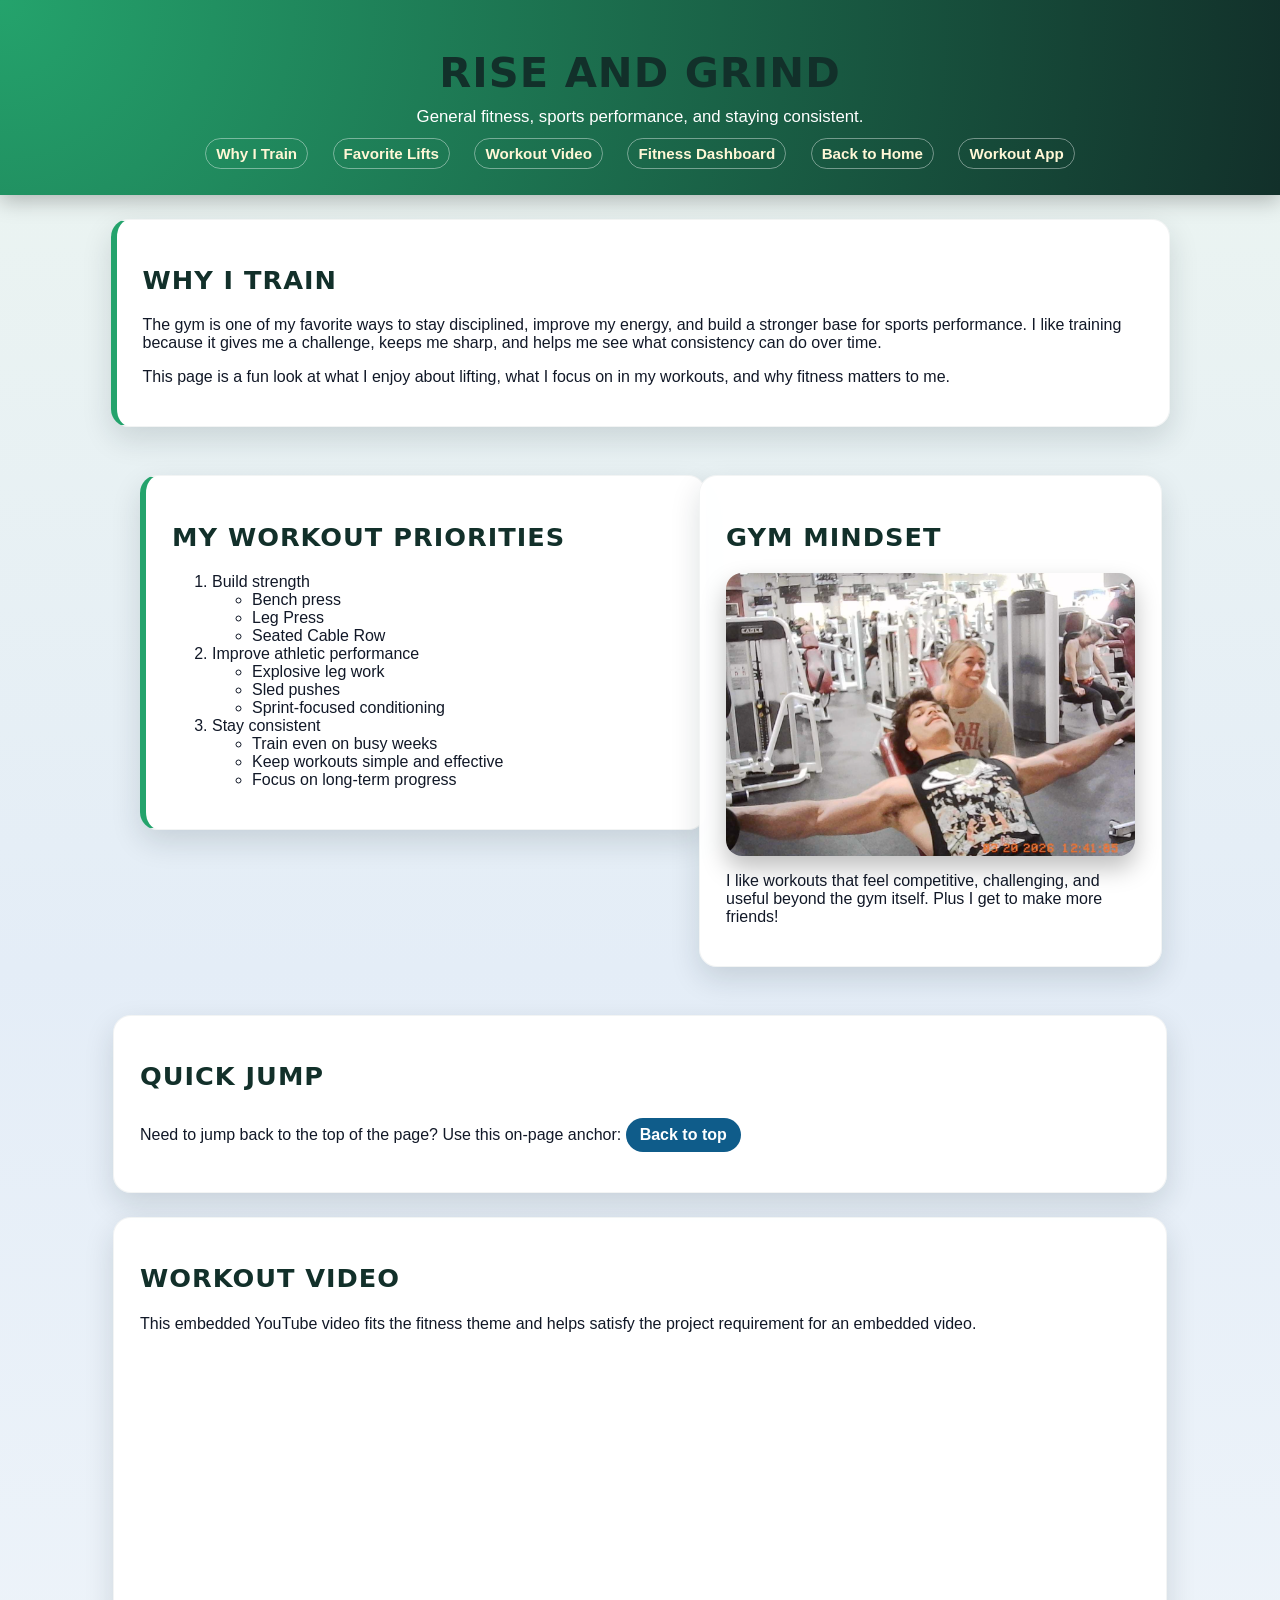
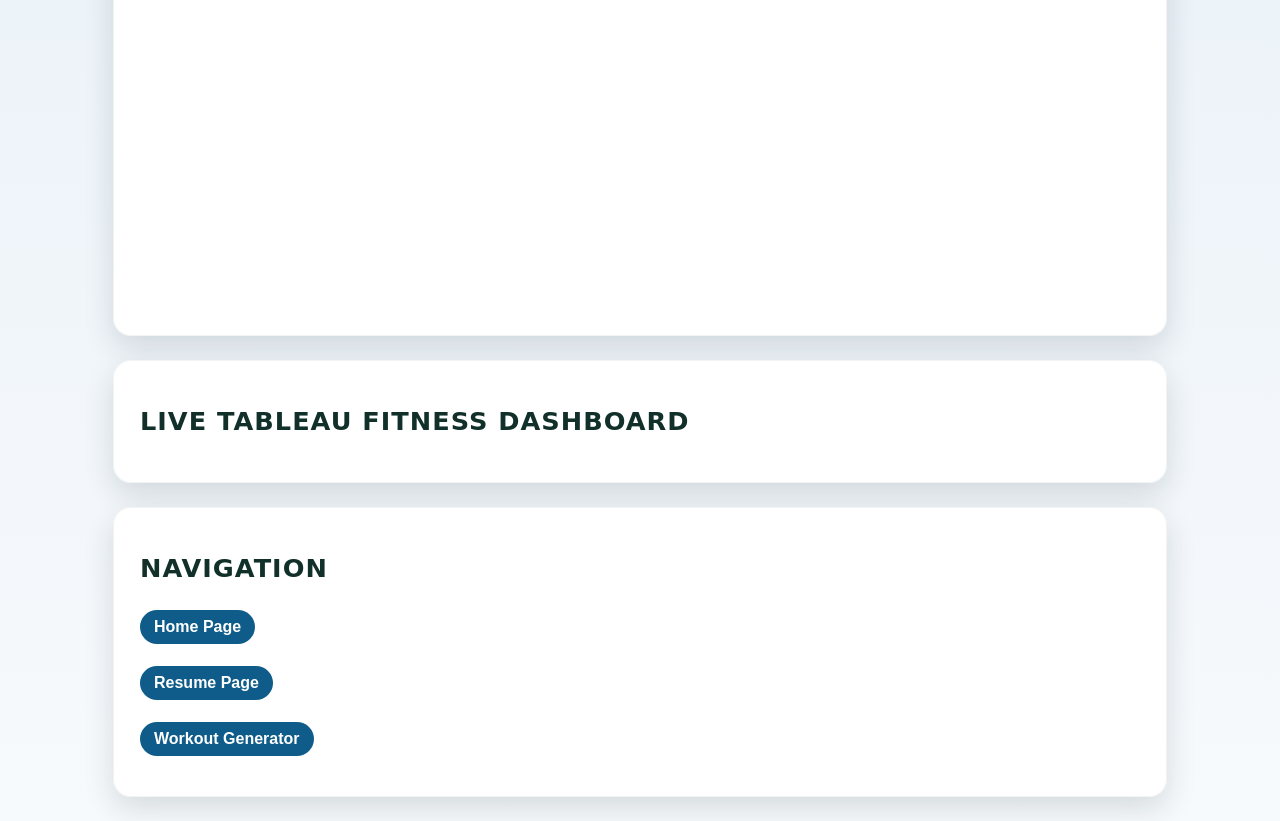
<file: html/gym.html>
<!DOCTYPE html>
<html lang="en">
<head>
  <meta charset="UTF-8" />
  <meta name="viewport" content="width=device-width, initial-scale=1.0" />
  <meta name="description" content="Cameron Christopher's gym journey scratch page" />
  <title>My Gym Journey</title>
  <!-- Link to your custom scratch-page stylesheet -->
  <link rel="stylesheet" href="../styles/gymstyles.css" />
</head>
<body>
  <!-- Top section with on-page anchor target -->
  <div class="top-banner" id="top">
    <h1>Rise and Grind</h1>
    <p>General fitness, sports performance, and staying consistent.</p>
    <div class="top-links">
      <a href="#why-train">Why I Train</a>
      <a href="#favorite-lifts">Favorite Lifts</a>
      <a href="#video">Workout Video</a>
      <a href="#tableau">Fitness Dashboard</a>
      <a href="../index.html">Back to Home</a>
      <a href="workoutgen.html">Workout App</a>
    </div>
  </div>

  <!-- Intro section -->
  <div class="intro-box" id="why-train">
    <h2>Why I Train</h2>
    <p>
      The gym is one of my favorite ways to stay disciplined, improve my energy, and build
      a stronger base for sports performance. I like training because it gives me a challenge,
      keeps me sharp, and helps me see what consistency can do over time.
    </p>
    <p>
      This page is a fun look at what I enjoy about lifting, what I focus on in my workouts,
      and why fitness matters to me.
    </p>
  </div>

  <!-- Grid with nested lists + image -->
  <div class="content-grid">
    <div class="lift-box" id="favorite-lifts">
      <h2>My Workout Priorities</h2>
      <ol>
        <li>Build strength
          <ul>
            <li>Bench press</li>
            <li>Leg Press</li>
            <li>Seated Cable Row</li>
          </ul>
        </li>
        <li>Improve athletic performance
          <ul>
            <li>Explosive leg work</li>
            <li>Sled pushes</li>
            <li>Sprint-focused conditioning</li>
          </ul>
        </li>
        <li>Stay consistent
          <ul>
            <li>Train even on busy weeks</li>
            <li>Keep workouts simple and effective</li>
            <li>Focus on long-term progress</li>
          </ul>
        </li>
      </ol>
    </div>

    <div class="image-box">
      <h2>Gym Mindset</h2>
      <!-- You can swap this Unsplash image for one of your own later -->
      <img
        src="../images/DomGym.jpg"
        alt="Dom and Hadley in the gym" />
      <p>
        I like workouts that feel competitive, challenging, and useful beyond the gym itself. Plus I get to make more friends! 
      </p>
    </div>
  </div>

  <!-- On-page anchor section -->
  <div class="anchor-box">
    <h2>Quick Jump</h2>
    <p>
      Need to jump back to the top of the page? Use this on-page anchor:
      <a href="#top">Back to top</a>
    </p>
  </div>

  <!-- YouTube embed -->
  <div class="video-box" id="video">
    <h2>Workout Video</h2>
    <p>
      This embedded YouTube video fits the fitness theme and helps satisfy the project requirement
      for an embedded video.
    </p>
    <div class="video-wrapper">
      <iframe
        width="560"
        height="315"
        src="https://www.youtube.com/embed/4A11rvwsPy8"
        title="Gym Workout Video"
        allow="accelerometer; autoplay; clipboard-write; encrypted-media; gyroscope; picture-in-picture; web-share"
        allowfullscreen>
      </iframe>
    </div>
  </div>

  <!-- Tableau embed -->
  <div class="tableau-box" id="tableau">
    <h2>Live Tableau Fitness Dashboard</h2>

    <div class="tableauPlaceholder" id="viz1744755600000" style="position: relative;">
      <noscript>
        <a href="https://public.tableau.com/views/FitnessDashboard_17343860475980/FitnessDashboard?:showVizHome=no">
          <img alt="Fitness Dashboard"
               src="https://public.tableau.com/static/images/Fi/FitnessDashboard_17343860475980/FitnessDashboard/1_rss.png"
               style="border: none" />
        </a>
      </noscript>
      <object class="tableauViz" style="display:none;">
        <param name="host_url" value="https%3A%2F%2Fpublic.tableau.com%2F" />
        <param name="embed_code_version" value="3" />
        <param name="site_root" value="" />
        <param name="name" value="FitnessDashboard_17343860475980/FitnessDashboard" />
        <param name="tabs" value="no" />
        <param name="toolbar" value="yes" />
        <param name="showVizHome" value="no" />
      </object>
    </div>
  </div>

  <!-- Footer navigation -->
  <div class="footer-box">
    <h2>Navigation</h2>
    <p><a href="../index.html">Home Page</a></p>
    <p><a href="resume.html">Resume Page</a></p>
    <p><a href="workoutgen.html">Workout Generator</a></p>
  </div>

  <!-- Tableau script (must stay at the end of the body) -->
  <script type="text/javascript">
    var divElement = document.getElementById('viz1744755600000');
    var vizElement = divElement.getElementsByTagName('object')[0];
    vizElement.style.width = '100%';
    vizElement.style.height = '800px';
    var scriptElement = document.createElement('script');
    scriptElement.src = 'https://public.tableau.com/javascripts/api/viz_v1.js';
    vizElement.parentNode.insertBefore(scriptElement, vizElement);
  </script>
</body>
</html>
</file>
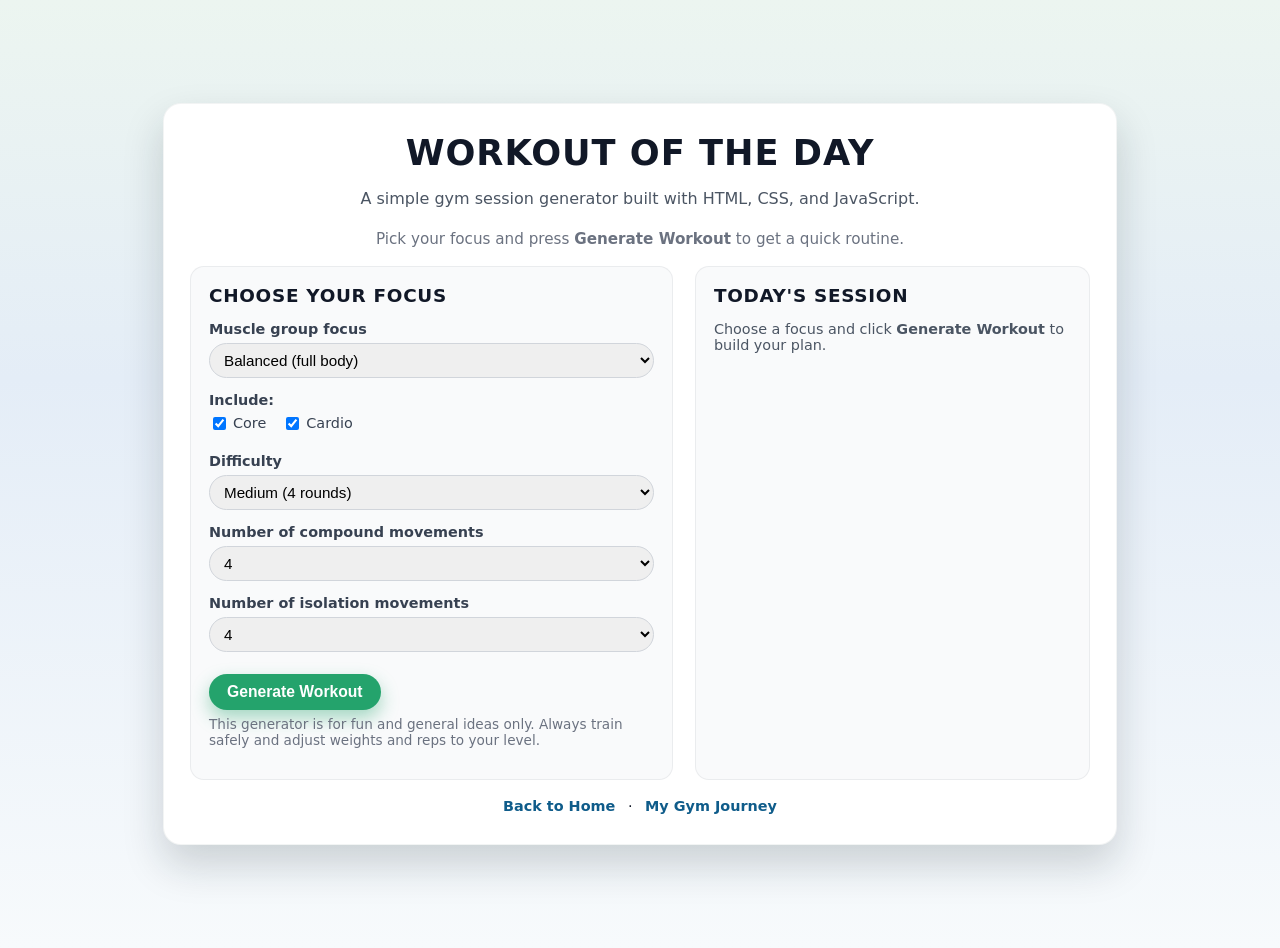
<file: html/workoutgen.html>
<!DOCTYPE html>
<html lang="en">
<head>
  <meta charset="UTF-8" />
  <meta name="viewport" content="width=device-width, initial-scale=1.0" />
  <title>Workout of the Day | Cameron Christopher</title>
  <style>
    :root {
      --green: #24a36c;
      --dark: #111827;
      --bg: #ecf5f0;
      --card: #ffffff;
      --accent: #0f5c8a;
    }

    body {
      margin: 0;
      font-family: system-ui, -apple-system, BlinkMacSystemFont, "Segoe UI", sans-serif;
      background: linear-gradient(180deg, #ecf5f0 0%, #e4edf7 40%, #f7fafc 100%);
      color: var(--dark);
      min-height: 100vh;
      display: flex;
      align-items: center;
      justify-content: center;
      padding: 24px 12px;
    }

    .app-shell {
      width: min(900px, 100%);
      background: var(--card);
      border-radius: 18px;
      box-shadow: 0 20px 40px rgba(15, 32, 39, 0.18);
      padding: 28px 26px 30px;
      border: 1px solid rgba(18, 48, 42, 0.05);
    }

    h1 {
      margin: 0 0 6px;
      font-size: 2.2rem;
      text-transform: uppercase;
      letter-spacing: 1px;
      text-align: center;
      color: var(--dark);
    }

    .subtitle {
      text-align: center;
      margin-bottom: 22px;
      color: #4b5563;
    }

    .tag-line {
      text-align: center;
      font-size: 0.95rem;
      color: #6b7280;
      margin-bottom: 18px;
    }

    .layout {
      display: grid;
      grid-template-columns: 1.1fr 0.9fr;
      gap: 22px;
    }

    .controls-card,
    .workout-card {
      background: #f9fafb;
      border-radius: 14px;
      padding: 18px 18px 18px;
      border: 1px solid rgba(15, 23, 42, 0.06);
    }

    .controls-card h2,
    .workout-card h2 {
      margin-top: 0;
      font-size: 1.15rem;
      text-transform: uppercase;
      letter-spacing: 0.7px;
      color: #111827;
    }

    label {
      display: block;
      font-size: 0.9rem;
      margin-bottom: 6px;
      color: #374151;
      font-weight: 600;
    }

    select {
      width: 100%;
      padding: 7px 10px;
      border-radius: 999px;
      border: 1px solid #d1d5db;
      font-size: 0.95rem;
      outline: none;
      margin-bottom: 14px;
    }

    .checkbox-row {
      display: flex;
      flex-wrap: wrap;
      gap: 10px 16px;
      margin-bottom: 14px;
      font-size: 0.9rem;
    }

    .checkbox-row label {
      display: flex;
      align-items: center;
      gap: 4px;
      font-weight: 500;
    }

    button {
      display: inline-flex;
      align-items: center;
      justify-content: center;
      padding: 9px 18px;
      border-radius: 999px;
      border: none;
      background-color: var(--green);
      color: white;
      font-weight: 600;
      cursor: pointer;
      font-size: 0.98rem;
      margin-top: 8px;
      transition: background 0.15s, transform 0.08s, box-shadow 0.15s;
      box-shadow: 0 8px 18px rgba(36, 163, 108, 0.4);
    }

    button:hover {
      background-color: #1b7a51;
      transform: translateY(-1px);
      box-shadow: 0 12px 22px rgba(36, 163, 108, 0.5);
    }

    button:active {
      transform: translateY(0);
      box-shadow: 0 6px 14px rgba(36, 163, 108, 0.35);
    }

    .workout-meta {
      font-size: 0.9rem;
      color: #4b5563;
      margin-bottom: 10px;
    }

    .workout-list {
      list-style: none;
      padding-left: 0;
      margin: 0 0 6px;
    }

    .workout-list li {
      padding: 7px 10px;
      border-radius: 10px;
      background: #ffffff;
      margin-bottom: 6px;
      border: 1px solid #e5e7eb;
      font-size: 0.95rem;
      display: flex;
      justify-content: space-between;
      gap: 12px;
    }

    .workout-list span.label {
      font-weight: 600;
      color: #111827;
    }

    .note {
      font-size: 0.85rem;
      color: #6b7280;
      margin-top: 6px;
    }

    .nav-links {
      margin-top: 18px;
      text-align: center;
      font-size: 0.9rem;
    }

    .nav-links a {
      color: var(--accent);
      font-weight: 600;
      text-decoration: none;
      margin: 0 8px;
    }

    .nav-links a:hover {
      text-decoration: underline;
    }

    @media (max-width: 780px) {
      .layout {
        grid-template-columns: 1fr;
      }
    }
  </style>
</head>
<body>
  <div class="app-shell">
    <h1>Workout of the Day</h1>
    <p class="subtitle">A simple gym session generator built with HTML, CSS, and JavaScript.</p>
    <p class="tag-line">Pick your focus and press <strong>Generate Workout</strong> to get a quick routine.</p>

    <div class="layout">
      <!-- Controls -->
      <div class="controls-card">
        <h2>Choose Your Focus</h2>

        <label for="focusSelect">Muscle group focus</label>
        <select id="focusSelect">
          <option value="balanced">Balanced (full body)</option>
          <option value="upper">Upper body</option>
          <option value="lower">Lower body</option>
          <option value="shouldersArms">Shoulders &amp; Arms</option>
          <option value="push">Push (chest/shoulders/triceps)</option>
          <option value="pull">Pull (back/biceps)</option>
        </select>

        <label>Include:</label>
        <div class="checkbox-row">
          <label><input type="checkbox" id="includeCore" checked /> Core</label>
          <label><input type="checkbox" id="includeCardio" checked /> Cardio</label>
        </div>

        <label for="difficultySelect">Difficulty</label>
        <select id="difficultySelect">
          <option value="easy">Easy (3 rounds)</option>
          <option value="medium" selected>Medium (4 rounds)</option>
          <option value="hard">Hard (5 rounds)</option>
        </select>

        <label for="compoundCount">Number of compound movements</label>
        <select id="compoundCount">
          <option value="2">2</option>
          <option value="3">3</option>
          <option value="4" selected>4</option>
          <option value="5">5</option>
        </select>

        <label for="isolationCount">Number of isolation movements</label>
        <select id="isolationCount">
          <option value="2">2</option>
          <option value="3">3</option>
          <option value="4" selected>4</option>
          <option value="5">5</option>
        </select>

        <button id="generateBtn">Generate Workout</button>
        <p class="note">
          This generator is for fun and general ideas only. Always train safely and adjust
          weights and reps to your level.
        </p>
      </div>

      <!-- Output -->
      <div class="workout-card">
        <h2>Today&apos;s Session</h2>
        <div id="workoutOutput">
          <p class="workout-meta">
            Choose a focus and click <strong>Generate Workout</strong> to build your plan.
          </p>
        </div>
      </div>
    </div>

    <div class="nav-links">
      <a href="../index.html">Back to Home</a> ·
      <a href="gym.html">My Gym Journey</a>
    </div>
  </div>

  <script>
    const workouts = {
      upper: {
        compound: [
          "Bench press",
          "Incline dumbbell press",
          "Pull-ups or lat pulldown",
          "Barbell rows",
          "Dumbbell rows",
          "Overhead shoulder press"
        ],
        isolation: [
          "Lateral raises",
          "Bicep curls",
          "Hammer curls",
          "Tricep pushdowns",
          "Cable flys"
        ]
      },
      lower: {
        compound: [
          "Back squats",
          "Front squats",
          "Romanian deadlifts",
          "Walking lunges",
          "Leg press"
        ],
        isolation: [
          "Leg extensions",
          "Leg curls",
          "Calf raises",
          "Glute bridges",
          "Hip thrusts"
        ]
      },
      shouldersArms: {
        compound: [
          "Barbell overhead press",
          "Dumbbell shoulder press",
          "Close-grip bench press",
          "Weighted dips",
          "Chin-ups"
        ],
        isolation: [
          "Lateral raises",
          "Front raises",
          "Rear delt flys",
          "Face pulls",
          "Barbell curls",
          "Hammer curls",
          "Skull crushers",
          "Cable tricep extensions"
        ]
      },
      push: {
        compound: [
          "Flat bench press",
          "Incline bench press",
          "Dumbbell shoulder press",
          "Push-ups"
        ],
        isolation: [
          "Cable flys",
          "Lateral raises",
          "Skull crushers",
          "Tricep pushdowns"
        ]
      },
      pull: {
        compound: [
          "Deadlifts (moderate weight)",
          "Bent-over rows",
          "Single-arm dumbbell rows",
          "Lat pulldowns",
          "Seated cable rows"
        ],
        isolation: [
          "Face pulls",
          "Hammer curls",
          "Barbell curls",
          "Reverse flys"
        ]
      },
      balanced: {
        compound: [
          "Goblet squats",
          "Romanian deadlifts",
          "Dumbbell rows",
          "Dumbbell shoulder press",
          "Inverted rows",
          "Push-ups"
        ],
        isolation: [
          "Plank shoulder taps",
          "Lateral raises",
          "Bicep curls",
          "Glute bridges"
        ]
      },
      core: [
        "Plank (30–45 seconds)",
        "Hanging knee raises",
        "Cable woodchops",
        "Russian twists",
        "Dead bug",
        "Side plank (each side)"
      ],
      cardio: [
        "Bike sprints (30 sec on / 30 sec off)",
        "Row machine (500–750 m)",
        "Treadmill intervals (1 min on / 1 min off)",
        "Stair climber (steady pace 5–10 min)",
        "Jump rope (2–3 min rounds)"
      ]
    };

    function sample(array, count) {
      const copy = [...array];
      const chosen = [];
      for (let i = 0; i < count && copy.length > 0; i++) {
        const index = Math.floor(Math.random() * copy.length);
        chosen.push(copy.splice(index, 1)[0]);
      }
      return chosen;
    }

    function getRounds(difficulty) {
      if (difficulty === "easy") return 3;
      if (difficulty === "hard") return 5;
      return 4; // medium
    }

    function generateWorkout() {
      const focus = document.getElementById("focusSelect").value;
      const includeCore = document.getElementById("includeCore").checked;
      const includeCardio = document.getElementById("includeCardio").checked;
      const difficulty = document.getElementById("difficultySelect").value;
      const rounds = getRounds(difficulty);

      const compoundCount = parseInt(document.getElementById("compoundCount").value, 10);
      const isolationCount = parseInt(document.getElementById("isolationCount").value, 10);

      const focusData = workouts[focus] || workouts.balanced;

      const compoundList = focusData.compound || [];
      const isolationList = focusData.isolation || [];
      const compoundExercises = sample(compoundList, compoundCount);
      const isolationExercises = sample(isolationList, isolationCount);

      const coreExercises = includeCore ? sample(workouts.core, 2) : [];
      const cardioExercises = includeCardio ? sample(workouts.cardio, 1) : [];

      const container = document.getElementById("workoutOutput");
      container.innerHTML = "";

      const meta = document.createElement("p");
      meta.className = "workout-meta";
      meta.textContent =
        focus.charAt(0).toUpperCase() +
        focus.slice(1) +
        " focus · " +
        rounds +
        " rounds";
      container.appendChild(meta);

      const list = document.createElement("ul");
      list.className = "workout-list";

      compoundExercises.forEach((exercise, index) => {
        const li = document.createElement("li");
        const labelSpan = document.createElement("span");
        labelSpan.className = "label";
        labelSpan.textContent = "Compound " + (index + 1);
        const textSpan = document.createElement("span");
        textSpan.textContent = exercise + " — 6–10 reps";
        li.appendChild(labelSpan);
        li.appendChild(textSpan);
        list.appendChild(li);
      });

      isolationExercises.forEach((exercise, index) => {
        const li = document.createElement("li");
        const labelSpan = document.createElement("span");
        labelSpan.className = "label";
        labelSpan.textContent = "Isolation " + (index + 1);
        const textSpan = document.createElement("span");
        textSpan.textContent = exercise + " — 10–15 reps";
        li.appendChild(labelSpan);
        li.appendChild(textSpan);
        list.appendChild(li);
      });

      coreExercises.forEach((exercise, index) => {
        const li = document.createElement("li");
        const labelSpan = document.createElement("span");
        labelSpan.className = "label";
        labelSpan.textContent = "Core " + (index + 1);
        const textSpan = document.createElement("span");
        textSpan.textContent = exercise;
        li.appendChild(labelSpan);
        li.appendChild(textSpan);
        list.appendChild(li);
      });

      cardioExercises.forEach((exercise) => {
        const li = document.createElement("li");
        const labelSpan = document.createElement("span");
        labelSpan.className = "label";
        labelSpan.textContent = "Finisher";
        const textSpan = document.createElement("span");
        textSpan.textContent = exercise + " — 5–10 minutes";
        li.appendChild(labelSpan);
        li.appendChild(textSpan);
        list.appendChild(li);
      });

      container.appendChild(list);

      const note = document.createElement("p");
      note.className = "note";
      note.textContent =
        "Rest 60–90 seconds between sets. Adjust weight, tempo, and volume to your experience and goals.";
      container.appendChild(note);
    }

    document
      .getElementById("generateBtn")
      .addEventListener("click", generateWorkout);
  </script>
</body>
</html>
</file>
<file: styles/gymstyles.css>
/* Overall page background and font */
body {
  margin: 0;
  font-family: Arial, Helvetica, sans-serif;
  color: #111827;
  background: linear-gradient(180deg, #ecf5f0 0%, #e4edf7 40%, #f7fafc 100%);
}

/* Top banner / hero */
.top-banner {
  background: radial-gradient(circle at top left, #24a36c, #12302a);
  color: white;
  text-align: center;
  padding: 48px 20px 32px;
  box-shadow: 0 6px 20px rgba(0, 0, 0, 0.25);
}

.top-banner h1 {
  margin: 0 0 6px;
  font-size: 2.6rem;
  letter-spacing: 1px;
  text-transform: uppercase;
}

.top-banner p {
  max-width: 640px;
  margin: 10px auto 0;
  font-size: 1.05rem;
}

/* Top navigation links */
.top-links {
  margin-top: 18px;
}

.top-links a {
  color: #fff7d6;
  margin: 0 10px;
  text-decoration: none;
  font-weight: 600;
  font-size: 0.95rem;
  padding: 6px 10px;
  border-radius: 999px;
  border: 1px solid rgba(255, 255, 255, 0.4);
  transition: background 0.2s, color 0.2s, transform 0.1s;
}

.top-links a:hover {
  background-color: #fff7d6;
  color: #12302a;
  transform: translateY(-1px);
}

/* Headings */
h1, h2 {
  font-family: "Segoe UI", system-ui, -apple-system, sans-serif;
  letter-spacing: 1px;
  text-transform: uppercase;
  color: #12302a;
}

h2 {
  font-size: 1.6rem;
}

/* Card-style sections */
.intro-box,
.lift-box,
.image-box,
.anchor-box,
.video-box,
.tableau-box,
.footer-box {
  background-color: rgba(255, 255, 255, 0.97);
  margin: 24px auto;
  padding: 24px 26px;
  width: min(1000px, calc(100% - 32px));
  border-radius: 18px;
  box-shadow: 0 12px 30px rgba(15, 32, 39, 0.14);
  border: 1px solid rgba(18, 48, 42, 0.05);
}

/* Extra accent for key sections */
.intro-box,
.lift-box {
  border-left: 6px solid #24a36c;
}

/* Grid layout for priorities + image */
.content-grid {
  display: grid;
  grid-template-columns: 1.1fr 0.9fr;
  gap: 20px;
  width: min(1000px, calc(100% - 32px));
  margin: 0 auto;
  align-items: start;
}

/* Image styling */
.image-box img {
  width: 100%;
  border-radius: 16px;
  display: block;
  box-shadow: 0 12px 25px rgba(0, 0, 0, 0.25);
}

/* YouTube video wrapper */
.video-wrapper {
  position: relative;
  padding-bottom: 56.25%;
  height: 0;
  overflow: hidden;
  border-radius: 12px;
}

.video-wrapper iframe {
  position: absolute;
  top: 0;
  left: 0;
  width: 100%;
  height: 100%;
  border: 0;
}

/* Tableau container */
.tableauPlaceholder {
  width: 100%;
  overflow: hidden;
}

/* Buttons for anchors and footer links */
.anchor-box a,
.footer-box a {
  display: inline-block;
  padding: 8px 14px;
  border-radius: 999px;
  background-color: #0f5c8a;
  color: #ffffff;
  font-weight: 600;
  text-decoration: none;
  margin-top: 6px;
  transition: background 0.2s, transform 0.1s;
}

.anchor-box a:hover,
.footer-box a:hover {
  background-color: #0a3f5f;
  transform: translateY(-1px);
}

/* Responsive tweaks */
@media (max-width: 800px) {
  .content-grid {
    grid-template-columns: 1fr;
  }

  .top-links a {
    display: inline-block;
    margin: 8px 6px;
  }
}
</file>
